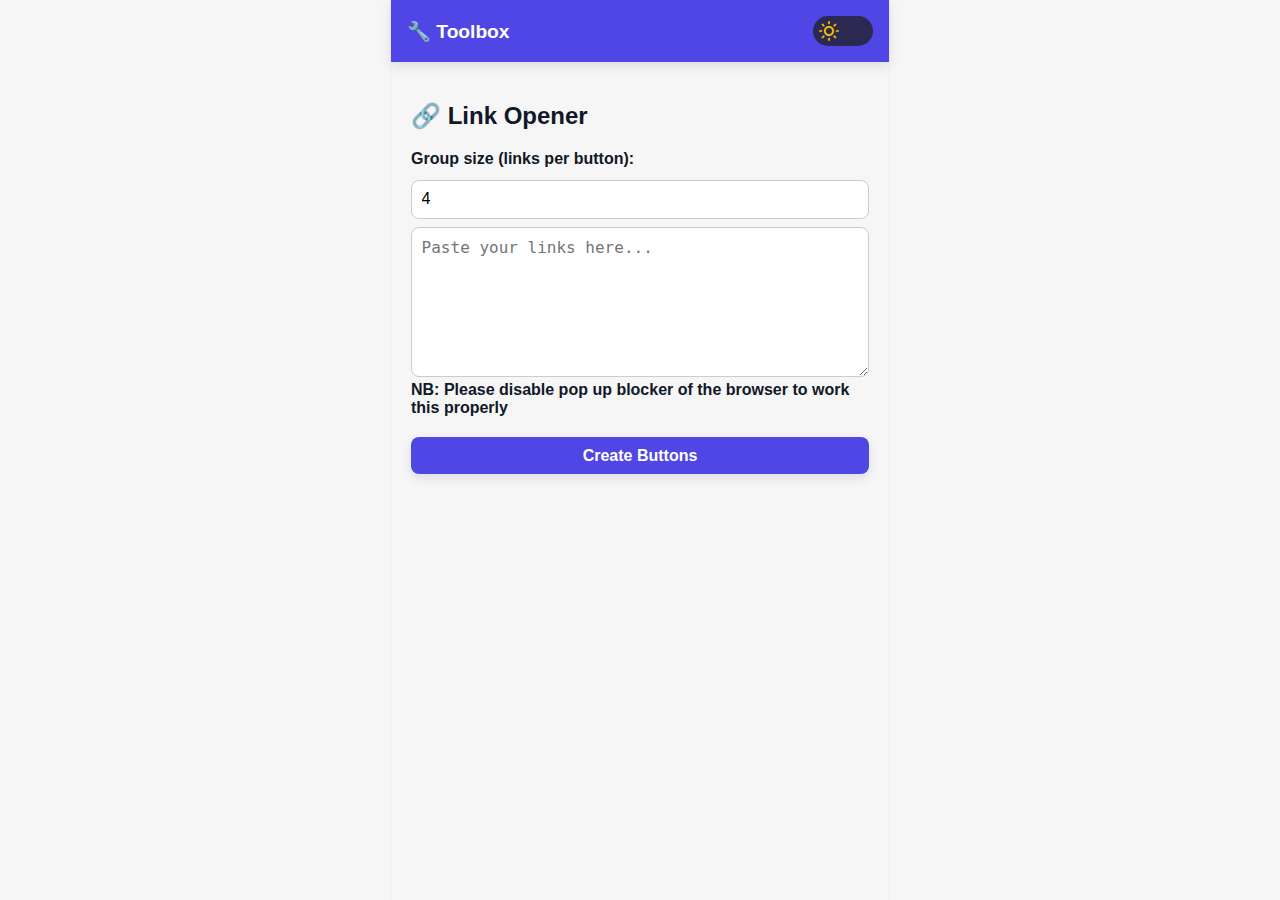
<file: index.html>
<!DOCTYPE html>
<html lang="en">
<head>
    
  <meta charset="UTF-8" />
  <meta name="viewport" content="width=device-width, initial-scale=1.0" />
  <title>Toolbox | Link Opener</title>
  <link rel="stylesheet" href="style/styles.css" />
</head>
<body>
  <header>
    <nav>
      <h1>🔧 Toolbox</h1>
    <label class="toggle-switch">
        <input type="checkbox" id="themeToggle" />
        <span class="slider">
            <img src="./assets/sun-svgrepo-com.svg" class="fa-sun icon"/>
            <img class="fa-moon icon" src="./assets/moon-svgrepo-com.svg"/>
        </span>
        </label>
    </nav>
  </header>

  <main id="app">
    <!-- Tool content loads here dynamically -->
  </main>

  <script src="js/router.js"></script>
  <script src="js/theme.js"></script>
  <script src="js/modal.js"></script>
</body>
</html>
</file>
<file: style/styles.css>
:root {
  --bg-light: #f6f6f6;
  --bg-dark: #121212;
  --text-light: #111827;
  --text-dark: #f9fafb;
  --primary: #4f46e5;
  --primary-hover: #4338ca;
  --warn: #e11d48;
  --border-radius: 8px;
  --transition-speed: 0.3s;
  --box-shadow: 0 4px 12px rgba(0, 0, 0, 0.1);
  --slider-bg-black:rgba(31,31,31,0.75);
}

* {
  box-sizing: border-box;
}

body {
  margin: 0;
  font-family: 'Segoe UI', sans-serif;
  background-color: var(--bg-light);
  color: var(--text-light);
  transition: background-color var(--transition-speed), color var(--transition-speed);
  max-width: 500px;
  min-height: 100vh;
  margin: 0 auto;
  border:0px;
  border-left: 1px;
  border-right: 1px;
  
  
  border-style:ridge;
}

body.dark {
  background-color: var(--bg-dark);
  color: var(--text-dark);
}

header nav {
  display: flex;
  justify-content: space-between;
  align-items: center;
  padding: 1rem;
  background-color: var(--primary);
  color: white;
  box-shadow: var(--box-shadow);
  position: sticky;
  top: 0;
  z-index: 999;
}

header h1 {
  margin: 0;
  font-size: 1.2rem;
}

main {
  padding: 20px;
  animation: fadeSlideIn 0.4s ease-in-out;
}

.tool-section label {
  display: block;
  margin-bottom: 0.25rem;
  font-weight: 600;
}

.tool-section textarea,
.tool-section input,
.tool-section button {
  width: 100%;
  margin-top: 0.5rem;
  padding: 0.6rem;
  font-size: 1rem;
  border-radius: var(--border-radius);
  border: 1px solid #ccc;
  transition: all 0.3s ease;
}

.tool-section input,
.tool-section textarea {
  background: white;
}

body.dark .tool-section input,
body.dark .tool-section textarea {
  background: #1f1f1f;
  color: var(--text-dark);
  border: 1px solid #444;
}

.tool-section button {
  background-color: var(--primary);
  color: white;
  border: none;
  margin-top: 1rem;
  cursor: pointer;
  font-weight: bold;
  box-shadow: var(--box-shadow);
  transform: scale(1);
  transition: transform 0.2s ease, background-color var(--transition-speed);
}

.tool-section button:hover {
  background-color: var(--primary-hover);
  transform: scale(1.02);
}

.tool-section button:active {
  transform: scale(0.98);
}

.tool-section .unsecured {
  background-color: var(--warn);
}

#outputButtons button {
  margin: 0.25rem 0;
}

.modal {
  position: fixed;
  top: 0; left: 0;
  width: 100vw;
  height: 100vh;
  background: rgba(0,0,0,0.5);
  display: flex;
  align-items: center;
  justify-content: center;
  z-index: 1000;
  opacity: 1;
  transition: opacity var(--transition-speed);
}

.modal.hidden {
  opacity: 0;
  pointer-events: none;
}

.modal-content {
  background: white;
  padding: 1rem;
  border-radius: var(--border-radius);
  width: 90%;
  max-width: 400px;
  box-shadow: var(--box-shadow);
  transform: scale(1);
  animation: zoomIn 0.3s ease;
}

body.dark .modal-content {
  background: #1f1f1f;
  color: var(--text-dark);
}

.modal-actions {
  display: flex;
  justify-content: flex-end;
  gap: 0.5rem;
  margin-top: 1rem;
}

@media (min-width: 600px) {
  .tool-section textarea {
    height: 150px;
  }
}

/* Animations */
@keyframes fadeSlideIn {
  from {
    opacity: 0;
    transform: translateY(10px);
  }
  to {
    opacity: 1;
    transform: translateY(0);
  }
}

@keyframes zoomIn {
  from {
    transform: scale(0.95);
    opacity: 0;
  }
  to {
    transform: scale(1);
    opacity: 1;
  }
}

.toggle-switch {
  position: relative;
  display: inline-block;
  width: 60px;
  height: 30px;
}

.toggle-switch input {
  opacity: 0;
  width: 0;
  height: 0;
}

.slider {
  position: absolute;
  top: 0; left: 0;
  right: 0; bottom: 0;
  background-color: rgba(31,31,31,0.75);
  border-radius: 30px;
  cursor: pointer;
  transition: background-color 0.3s ease-in-out;
  display: flex;
  align-items: center;
  justify-content: space-between;
  padding: 0 6px;
  font-size: 0.8rem;
}

.slider i {
  color: rgba(31,31,31,0.75);
  opacity: 0.6;
  transition: transform 0.5s ease, opacity 0.5s ease;
}

.toggle-switch input:checked + .slider {
  background-color: #ccc;
}

.toggle-switch input:checked + .slider .fa-sun {
  opacity: 0;
  transform: translateX(-20px) rotate(-90deg);
}

.toggle-switch input:checked + .slider .fa-moon {
  opacity: 1;
  transform: translateX(0) rotate(0deg);
}

.slider .fa-sun {
  opacity: 1;
  transform: translateX(0) rotate(0deg);
}

.slider .fa-moon {
  opacity: 0;
  transform: translateX(20px) rotate(90deg);

}
.icon{
  width: 20px;
  height: 20px;
}
</file>
